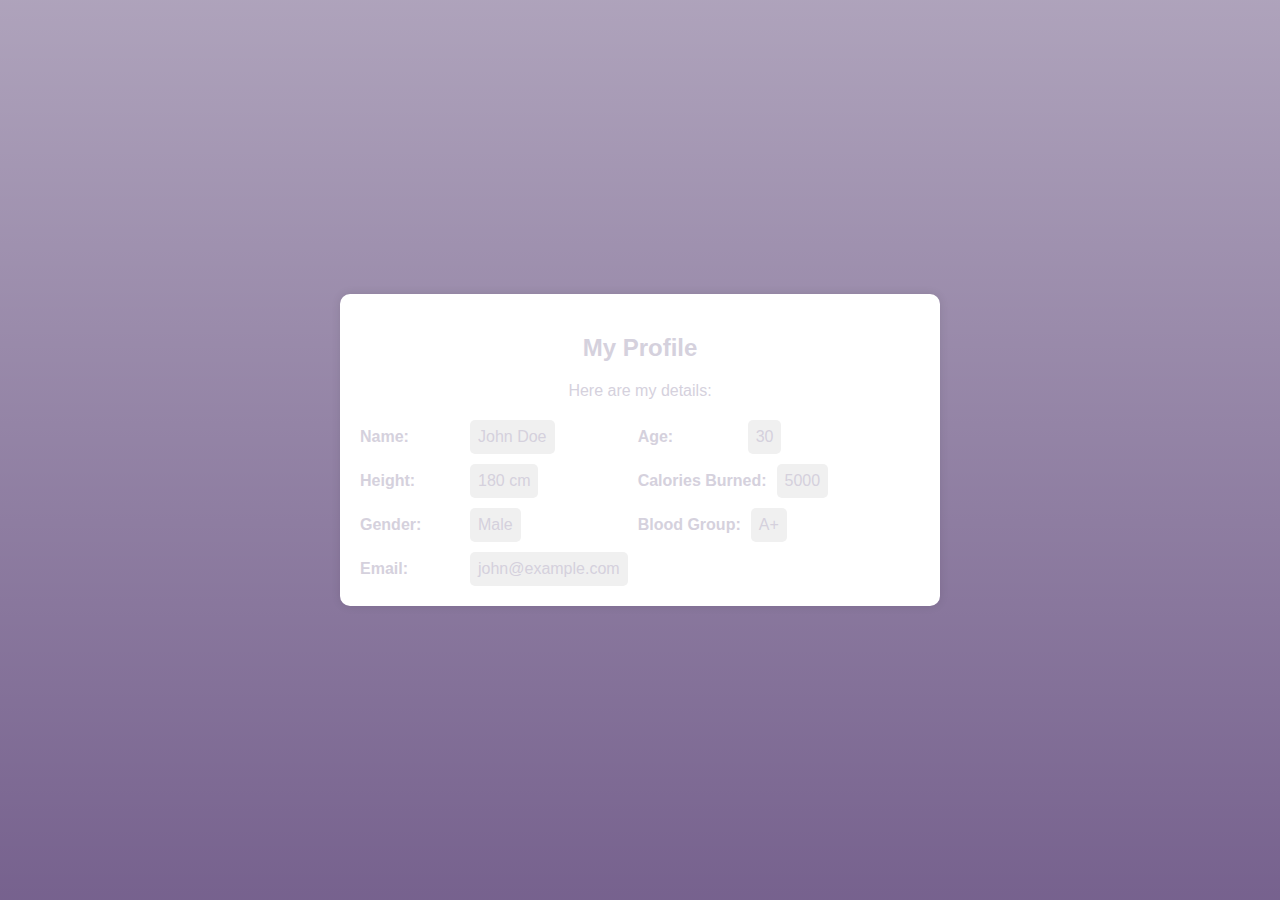
<file: profile.html>
<!DOCTYPE html>
<html lang="en">
<head>
    <meta charset="UTF-8">
    <meta name="viewport" content="width=device-width, initial-scale=1.0">
    <title>Profile</title>
    <link rel="stylesheet" href="style.css">
    <style>
        body {
            background-color: #f4f4f4;
            font-family: Arial, sans-serif;
            display: flex;
            justify-content: center;
            align-items: center;
            height: 100vh;
            margin: 0;
        }

        .profile-container {
            background-color: #fff;
            border-radius: 10px;
            box-shadow: 0 0 10px rgba(0, 0, 0, 0.1);
            padding: 20px;
            max-width: 600px;
            width: 100%;
        }

        .profile-info {
            text-align: center;
            margin-bottom: 20px;
        }

        .profile-details {
            display: grid;
            grid-template-columns: 1fr 2fr;
            gap: 10px;
        }

        .profile-details div {
            display: flex;
            align-items: center;
        }

        .profile-details label {
            font-weight: bold;
            margin-right: 10px;
            min-width: 100px;
        }

        .profile-details span {
            padding: 8px;
            background-color: #f0f0f0;
            border-radius: 5px;
        }
    </style>
</head>
<body>
    <div class="profile-container">
        <div class="profile-info">
            <h2>My Profile</h2>
            <p>Here are my details:</p>
        </div>
        <div class="profile-details">
            <div>
                <label>Name:</label>
                <span>John Doe</span>
            </div>
            <div>
                <label>Age:</label>
                <span>30</span>
            </div>
            <div>
                <label>Height:</label>
                <span>180 cm</span>
            </div>
            <div>
                <label>Calories Burned:</label>
                <span>5000</span>
            </div>
            <div>
                <label>Gender:</label>
                <span>Male</span>
            </div>
            <div>
                <label>Blood Group:</label>
                <span>A+</span>
            </div>
            <div>
                <label>Email:</label>
                <span>john@example.com</span>
            </div>
        </div>
    </div>
</body>
</html>
</file>
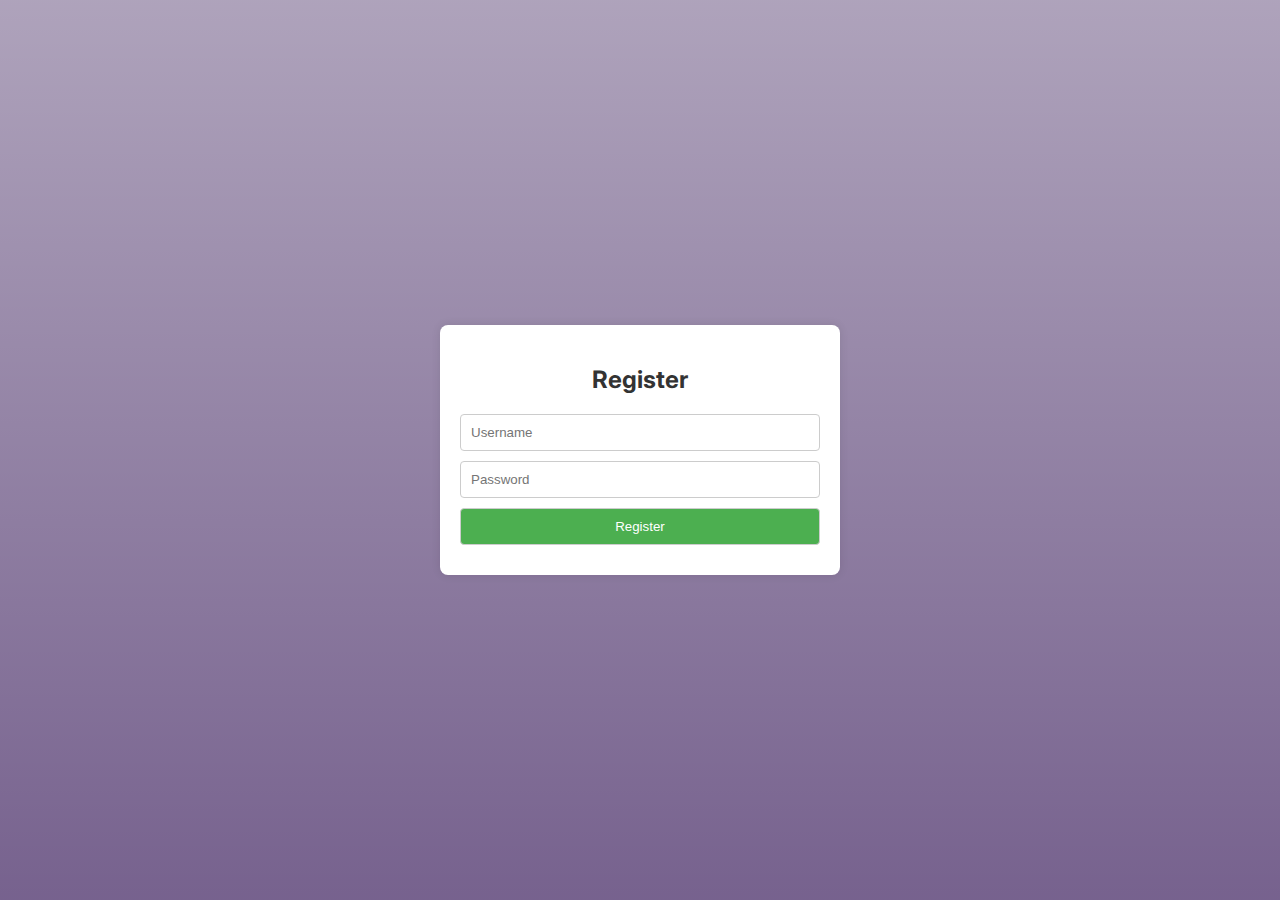
<file: register.html>
<!DOCTYPE html>
<html lang="en">
<head>
    <meta charset="UTF-8">
    <meta name="viewport" content="width=device-width, initial-scale=1.0">
    <title>Modern Fitness App UI - Register</title>
    <link rel="stylesheet" href="style.css">
    <style>
        /* Additional styles for registration page */
        body {
            display: flex;
            justify-content: center;
            align-items: center;
            height: 100vh;
            margin: 0;
            background-color: #f4f4f4;
        }
        .register-container {
            max-width: 400px;
            padding: 20px;
            background-color: #fff;
            border-radius: 8px;
            box-shadow: 0 0 10px rgba(0, 0, 0, 0.1);
        }
        .register-container h2 {
            margin-bottom: 20px;
            text-align: center;
            color: #333;
        }
        .register-container input[type="text"],
        .register-container input[type="password"],
        .register-container input[type="submit"] {
            width: 100%;
            padding: 10px;
            margin-bottom: 10px;
            border: 1px solid #ccc;
            border-radius: 4px;
            box-sizing: border-box;
        }
        .register-container input[type="submit"] {
            background-color: #4CAF50;
            color: white;
            cursor: pointer;
        }
        .register-container input[type="submit"]:hover {
            background-color: #45a049;
        }
    </style>
</head>
<body>
    <div class="register-container">
        <h2>Register</h2>
        <form id="registerForm">
            <input type="text" id="username" name="username" placeholder="Username" required>
            <input type="password" id="password" name="password" placeholder="Password" required>
            <input type="submit" value="Register">
        </form>
    </div>

    <!-- JavaScript code for registration -->
    <script>
        document.getElementById("registerForm").addEventListener("submit", function(event) {
            // Handle registration logic here
            // After successful registration, redirect to the dashboard
            window.location.href = "index.html";
            event.preventDefault();
        });
    </script>
</body>
</html>
</file>
<file: style.css>
@import url('https://fonts.googleapis.com/css2?family=Inter:wght@200;300;400;500&display=swap');

*, *:before, *:after {
    -webkit-box-sizing: border-box;
    -moz-box-sizing: border-box;
    box-sizing: border-box;
}

:root {
    --primary-color: #23004a; /* Dark purple */
    --background: #f5f5f5; /* Light gray background */
    --text: #d5d1dd; /* Light text color */
}

body {
    width: 100%;
    color: var(--text);
    font-family: "Inter", sans-serif;
    display: grid;
    grid-template-columns: 4.5rem 1fr;
    margin: 0;
    background:
        linear-gradient(#23004a55, #23004a99), url("https://media.idownloadblog.com/wp-content/uploads/2021/06/macOS-Monterey-wallpaper-Dark.jpg") center center / cover;
}
.bg {
    position: fixed;
    inset: 0;
    z-index: -1;
}
nav {
    position: sticky;
    top: 0;
    height: 100vh;
    place-self: stretch;
    background: var(--primary-color);
    display: flex;
    flex-direction: column;
    padding: 0.5rem;
}
nav > a {
    position: relative;
    display: grid;
    place-content: center;
    color: var(--background); /* Match text color with background */
    height: 3.5rem;
    border-radius: 0.75rem;
    font-size: 1.5rem;
    text-decoration: none;
}
nav > a:after {
    position: absolute;
    content: "";
    left: 0.125rem;
    top: 50%;
    transform: translateY(-50%);
    height: 0rem;
    width: 0.25rem;
    border-radius: 1rem;
    background: var(--background); /* Match box color with background */
    transition: height 200ms ease, box-shadow 200ms ease;
}
nav > a:hover {
    background: #ffffff15;
}
nav > a:hover:after {
    height: 2.5rem;
    box-shadow: var(--primary-color) 0 0 7px 1px;
}
nav > a.active:after {
    height: 2.5rem;
    box-shadow: var(--primary-color) 0 0 7px 1px;
}
nav > .navspacer {
    flex-grow: 1;
}

.dashboard {
    place-self: stretch;
    display: grid;
    place-content: center;
    grid-auto-rows: 9rem;
    grid-template-columns: repeat(auto-fit, 9rem);
    grid-auto-flow: row;
    grid-gap: 0.75rem;
    padding: 0.5rem;
}
.card {
    display: flex;
    flex-direction: column;
    position: relative;
    border-radius: 0.75rem;
    background: var(--background); /* Match box color with background */
    box-shadow: 0 0 10px rgba(0, 0, 0, 0.1);
}
.card > h2 {
    margin: 0;
    padding: 0.375rem 0.5rem;
    font-size: 1.125rem;
    color: var(--primary-color); /* Match text color with primary color */
}

.card > .bigstats {
    padding-top: 1.75rem;
    display: grid;
    grid-auto-flow: row;
    grid-template-columns: 1fr 1fr 1fr;
    grid-row-gap: 2rem;
    place-content: center;
    padding-bottom: 0.5rem;
}

.card > .bigstats > .stat {
    display: flex;
    flex-direction: column;
    align-items: center;
    text-align: center;
}

.statnum {
    background: var(--background); /* Match box color with background */
    font-size: 2rem;
    font-weight: 600;
    background-clip: text;
    -webkit-background-clip: text;
    color: transparent;
    filter: drop-shadow(rgba(35, 0, 74, 0.4) 0px 4px 10px);
    line-height: 0.9;
}
.card > .bigstats > .stat > .stattext {
    font-weight: 500;
}

.card > ul {
    margin: 0;
    padding: 0 0.5rem;
    color: var(--primary-color); /* Match text color with primary color */
}
.card > ul > li {
    list-style-type: none;
    margin: 0;
    padding: 0.5rem 0;
    display: flex;
    align-items: center;
    justify-content: space-between;
    border-top: 1px solid #ffffff22;
    font-weight: 500;
}

.progresscircle {
    --progress: 33;
    position: relative;
    width: 4.5rem;
    height: 4.5rem;
    display: grid;
    place-content: center;
    font-weight: 600;
    margin: -0.375rem -0.25rem;
}
.progresscircle > svg {
    position: absolute;
    inset: 0;
    transform: rotate(-90deg);
}
.progresscircle > svg > circle {
    fill: none;
    stroke: var(--background); /* Match box color with background */
    filter: drop-shadow(rgba(35, 0, 74, 0.4) 0 0 5px);
    stroke-width: 8px;
    stroke-dasharray: 250;
    stroke-dashoffset: calc(250 - 2.5 * var(--progress));
}

.card > table {
    flex-grow: 1;
    margin: 0 0.5rem;
    border-spacing: 0;
    color: var(--primary-color); /* Match text color with primary color */
}
.card > table th, .card > table td {
    margin: 0;
    text-align: center;
    border-top: 1px solid #ffffff22;
}

.card.profile {
    display: flex;
    flex-direction: column;
    justify-content: center;
}
.card.profile > h2 {
    font-weight: 600;
    font-size: 1.5rem;
    color: var(--primary-color); /* Match text color with primary color */
}
.card.profile > p {
    margin: 0;
    padding-left: 0.5rem;
    font-weight: 500;
    transform: translateY(-0.375rem);
    color: var(--primary-color); /* Match text color with primary color */
}
</file>
